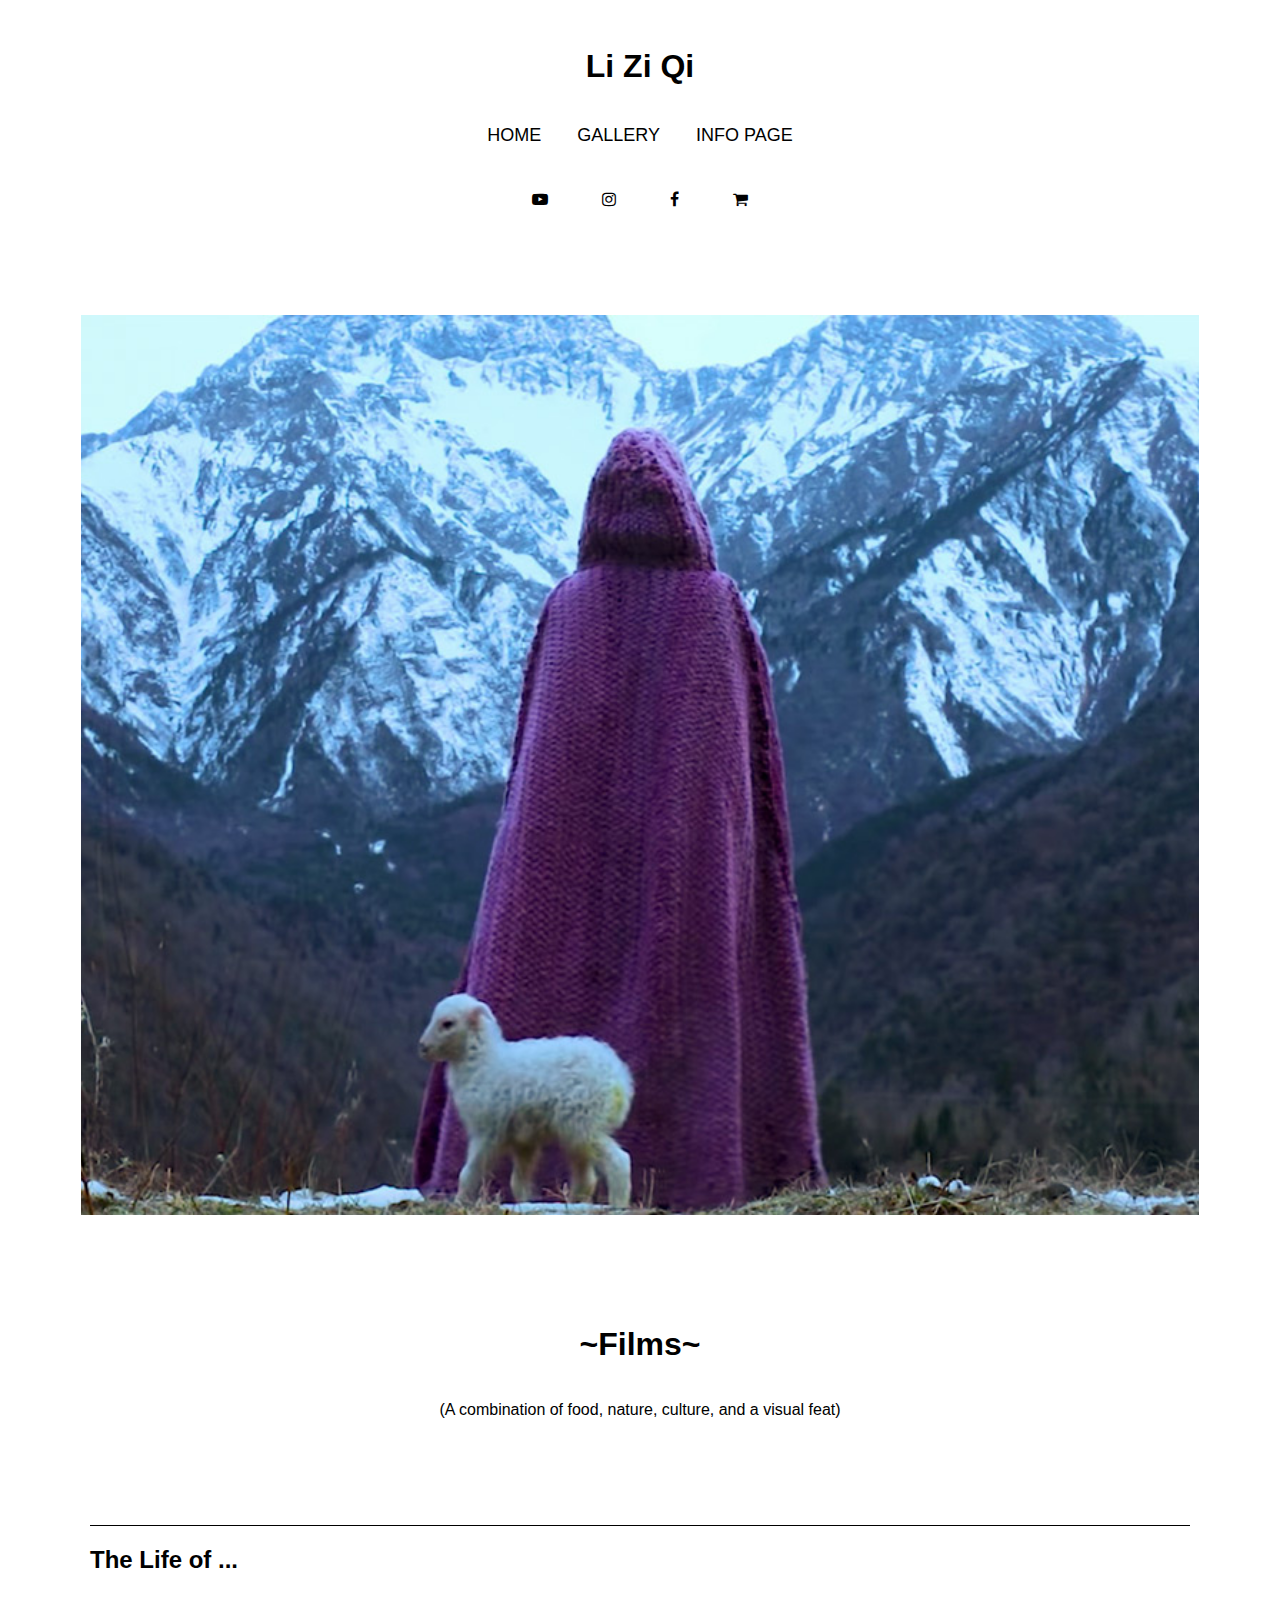
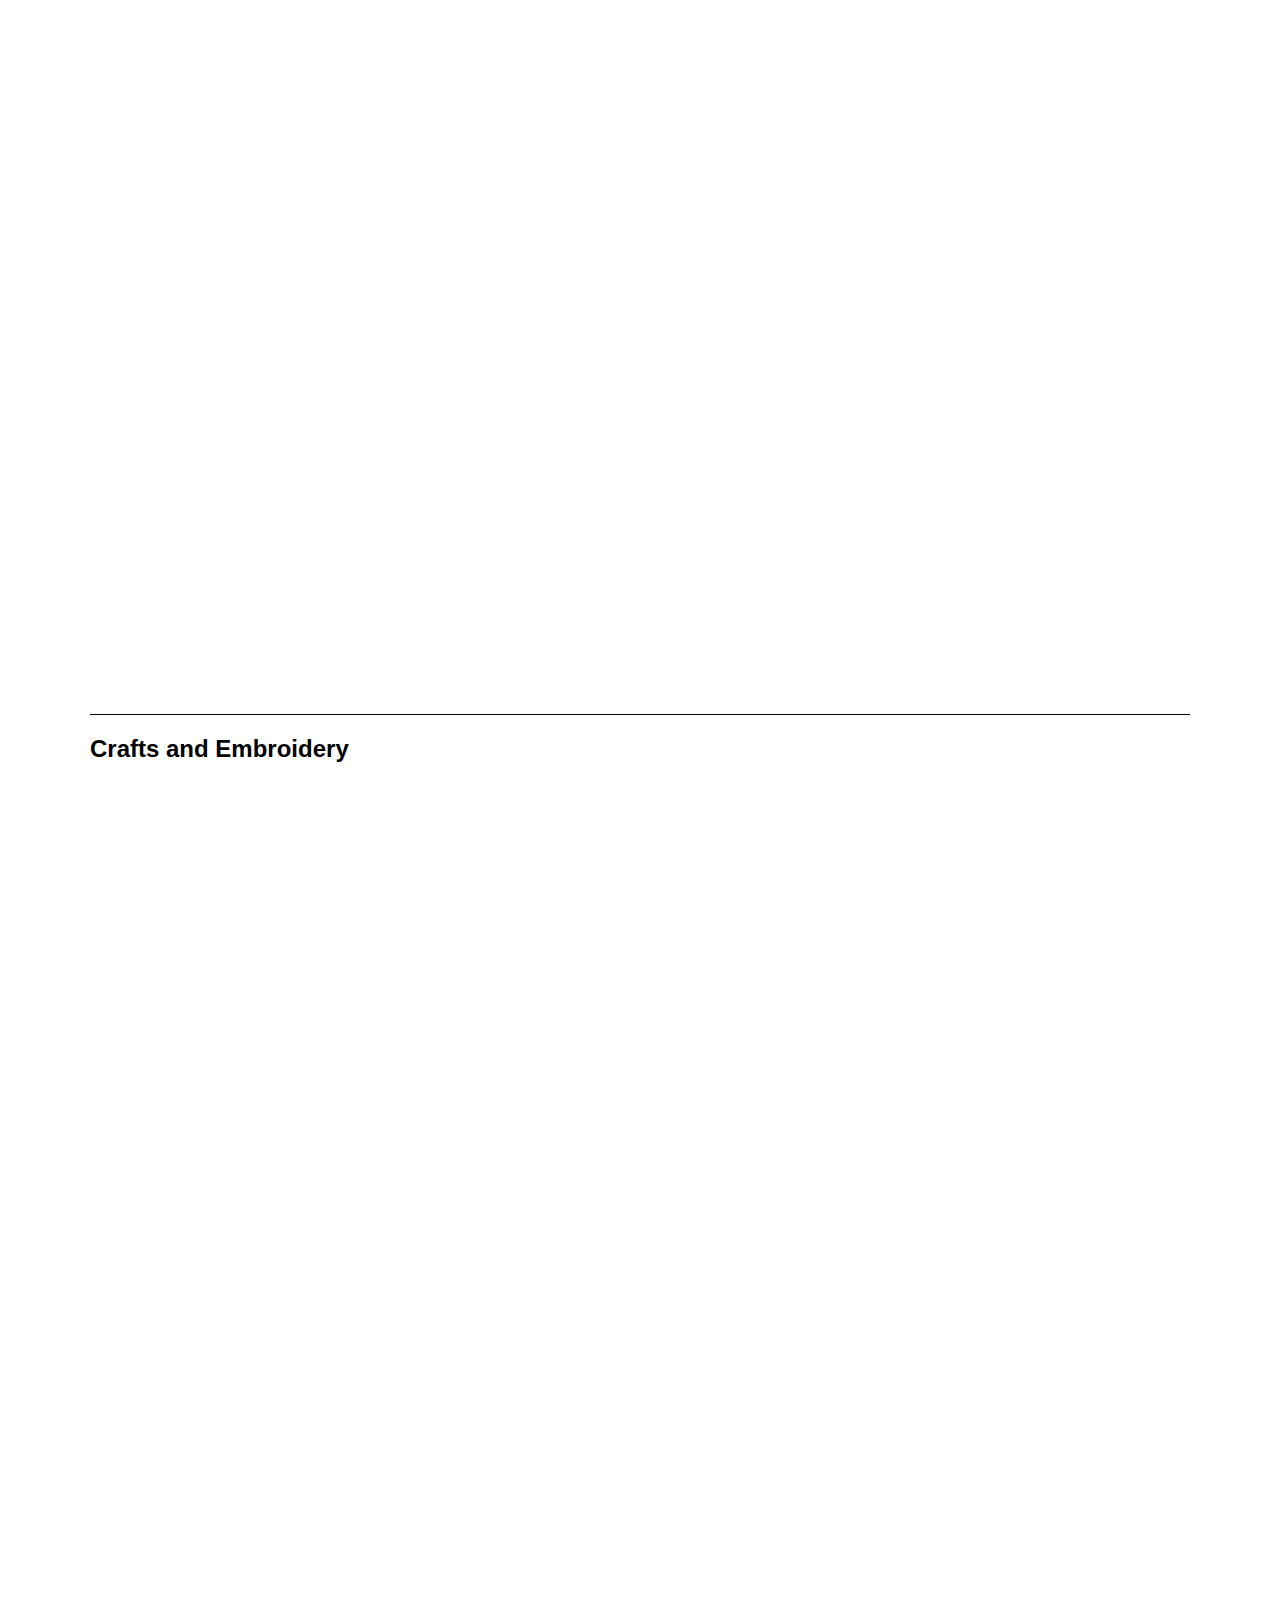
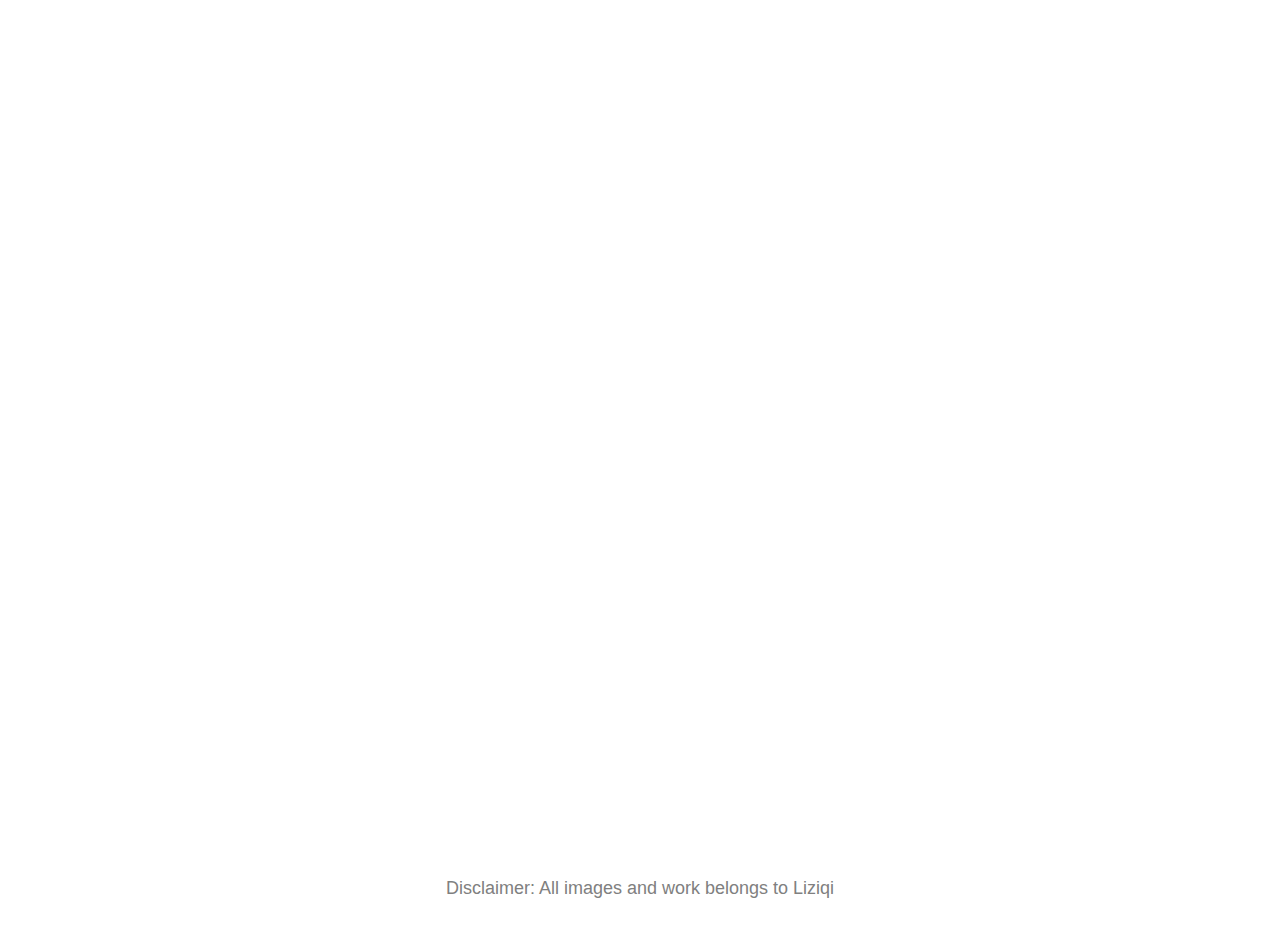
<file: index.html>
<!DOCTYPE html>
<html lang="en" dir="ltr">
  <head>
    <meta charset="utf-8">
    <title>李子柒</title>
    <link rel="stylesheet" href="style.css">
    <link rel="stylesheet" href="https://cdnjs.cloudflare.com/ajax/libs/font-awesome/4.7.0/css/font-awesome.min.css">
  </head>

  <body>
  <!------------------------------------------------------------------------->
  <div class="homePage">
    <!------------------------------>
      <div class="navMenu">

        <div class="heading">
          <h1>Li Zi Qi</h1>
        </div>

        <div class="links">
          <a href="index.html"> HOME </a>
          <a href="gallery.html"> GALLERY </a>
          <a href="info.html"> INFO PAGE</a>
        </div>

        <div class="socialMedia">
          <a href="https://www.youtube.com/channel/UCoC47do520os_4DBMEFGg4A"><i class="fa fa-youtube-play"></i></a>
          <a href="https://www.instagram.com/cnliziqi/?hl=en" class="fa fa-instagram"></a>
          <a href="https://www.facebook.com/cnliziqi" class="fa fa-facebook"></a>
          <a href="https://liziqishop.com/"> <i class="fa fa-shopping-cart"></i></a>
        </div>

      </div>
      <!------------------------------>
      <div class="background">
      </div>
      <!------------------------------>
      <div class="header">
        <h1>~Films~</h1>
      </div>

      <div class="description">
        <p>(A combination of food, nature, culture, and a visual feat)</p>
      </div>

      <div class="header2">
        <h2>The Life of ...</h2>
      </div>

      <div class="videos">
        <iframe width="560" height="315" src="https://www.youtube.com/embed/CKJIYsnNQy4" frameborder="0" allow="accelerometer; autoplay; clipboard-write; encrypted-media; gyroscope; picture-in-picture" allowfullscreen></iframe>
        <iframe width="560" height="315" src="https://www.youtube.com/embed/hR4DiU8wcVk" frameborder="0" allow="accelerometer; autoplay; clipboard-write; encrypted-media; gyroscope; picture-in-picture" allowfullscreen></iframe>
        <iframe width="560" height="315" src="https://www.youtube.com/embed/iOvJ9Tg_rp4" frameborder="0" allow="accelerometer; autoplay; clipboard-write; encrypted-media; gyroscope; picture-in-picture" allowfullscreen></iframe>
        <iframe width="560" height="315" src="https://www.youtube.com/embed/0gNY0KZ2nyY" frameborder="0" allow="accelerometer; autoplay; clipboard-write; encrypted-media; gyroscope; picture-in-picture" allowfullscreen></iframe>
        <iframe width="560" height="315" src="https://www.youtube.com/embed/HyoWTJtp4a4" frameborder="0" allow="accelerometer; autoplay; clipboard-write; encrypted-media; gyroscope; picture-in-picture" allowfullscreen></iframe>
        <iframe width="560" height="315" src="https://www.youtube.com/embed/u_Jx2pB7OZg" frameborder="0" allow="accelerometer; autoplay; clipboard-write; encrypted-media; gyroscope; picture-in-picture" allowfullscreen></iframe>
      </div>

      <div class="header2">
        <h2> Crafts and Embroidery</h2>
      </div>

      <div class="videos">
        <iframe width="560" height="315" src="https://www.youtube.com/embed/jkfjMBJJUSI" frameborder="0" allow="accelerometer; autoplay; clipboard-write; encrypted-media; gyroscope; picture-in-picture" allowfullscreen></iframe>
        <iframe width="560" height="315" src="https://www.youtube.com/embed/LTejJnrzGPM" frameborder="0" allow="accelerometer; autoplay; clipboard-write; encrypted-media; gyroscope; picture-in-picture" allowfullscreen></iframe>
        <iframe width="560" height="315" src="https://www.youtube.com/embed/UvmC-leoj9U" frameborder="0" allow="accelerometer; autoplay; clipboard-write; encrypted-media; gyroscope; picture-in-picture" allowfullscreen></iframe>
        <iframe width="560" height="315" src="https://www.youtube.com/embed/UmEXbJUnFG0" frameborder="0" allow="accelerometer; autoplay; clipboard-write; encrypted-media; gyroscope; picture-in-picture" allowfullscreen></iframe>
      </div>

      <div class="header2">
        <h2> How to make ...</h2>
      </div>

      <div class="videos">
        <iframe width="560" height="315" src="https://www.youtube.com/embed/gbtDj3uUZfs" frameborder="0" allow="accelerometer; autoplay; clipboard-write; encrypted-media; gyroscope; picture-in-picture" allowfullscreen></iframe>
        <iframe width="560" height="315" src="https://www.youtube.com/embed/mmdSNDK7Ovk" frameborder="0" allow="accelerometer; autoplay; clipboard-write; encrypted-media; gyroscope; picture-in-picture" allowfullscreen></iframe>
        <iframe width="560" height="315" src="https://www.youtube.com/embed/TkVP9Z_fSoQ" frameborder="0" allow="accelerometer; autoplay; clipboard-write; encrypted-media; gyroscope; picture-in-picture" allowfullscreen></iframe>
        <iframe width="560" height="315" src="https://www.youtube.com/embed/Jjps-xwLn9I" frameborder="0" allow="accelerometer; autoplay; clipboard-write; encrypted-media; gyroscope; picture-in-picture" allowfullscreen></iframe>
      </div>


      <!------------------------------>

      <div class="footer">
        <p>Disclaimer: All images and work belongs to Liziqi</p>
      </div>


  </div>
  <!------------------------------------------------------------------------->
  </body>
</html>
</file>
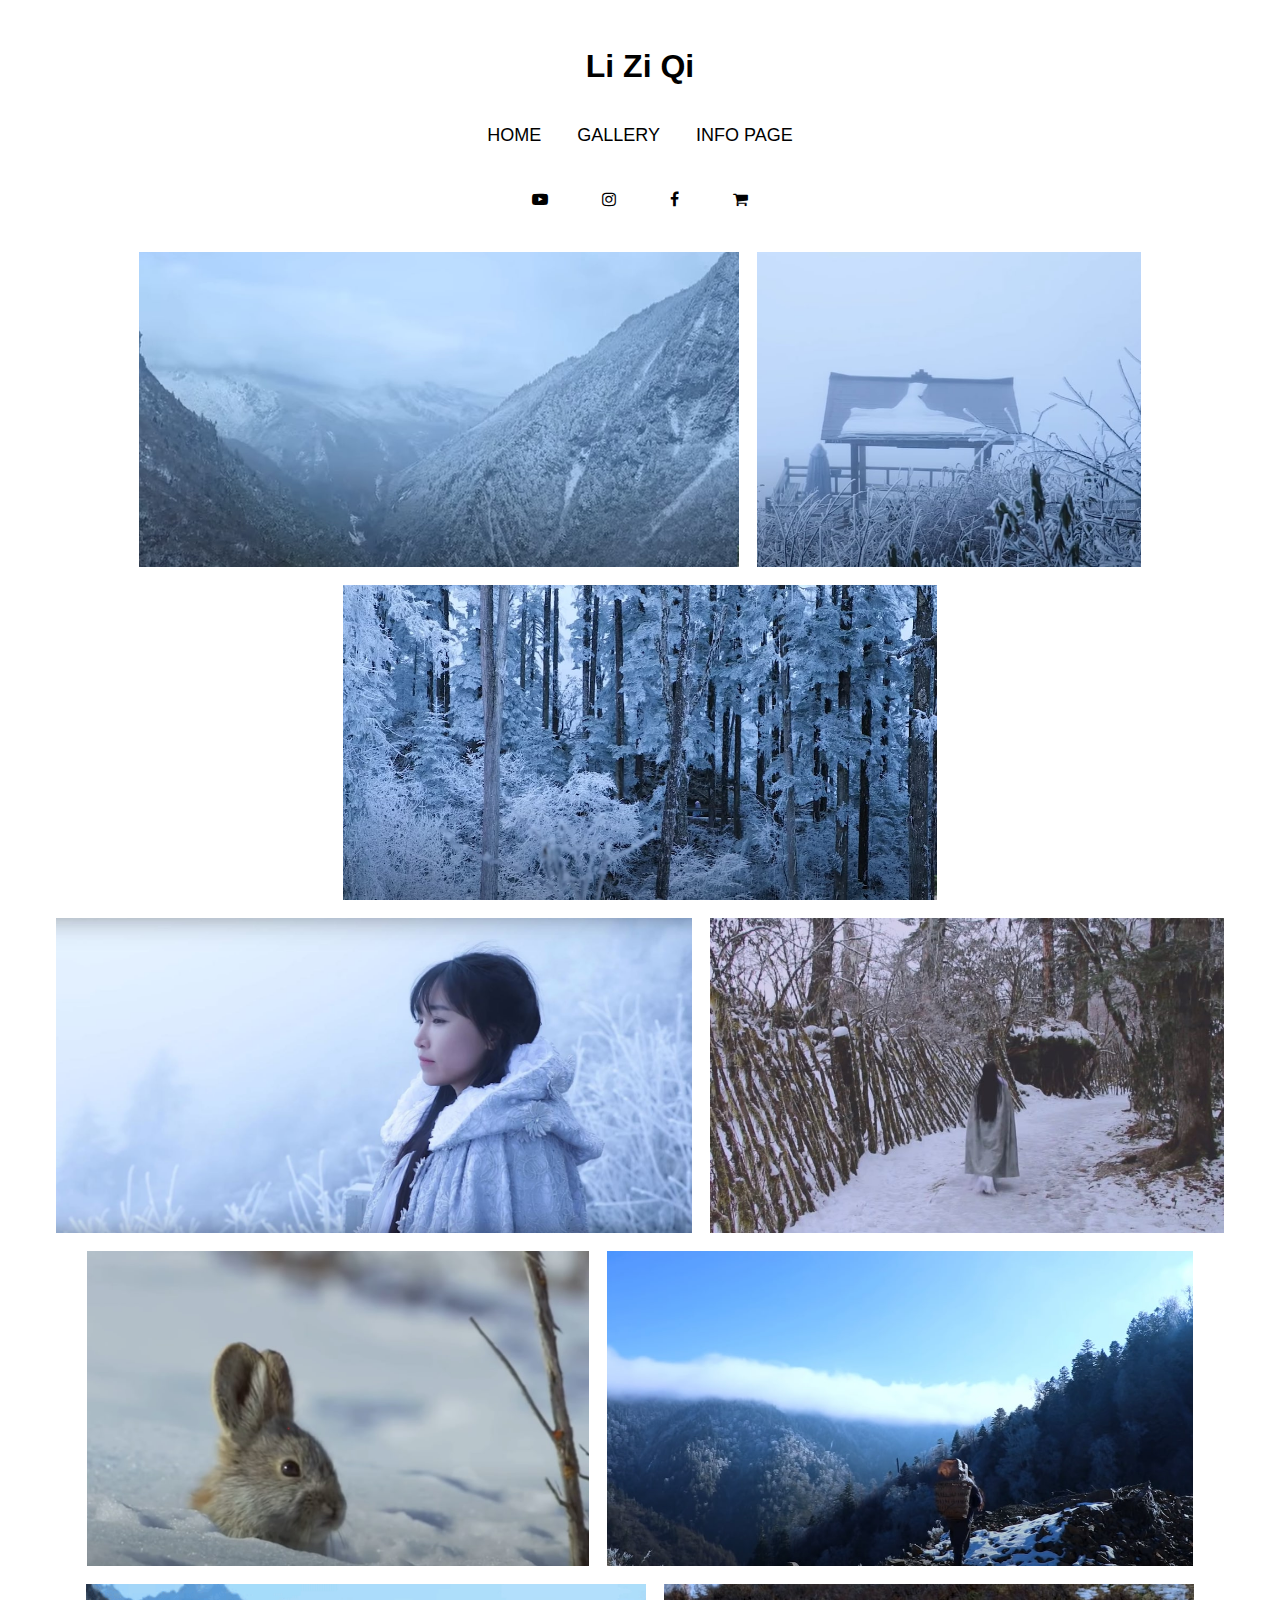
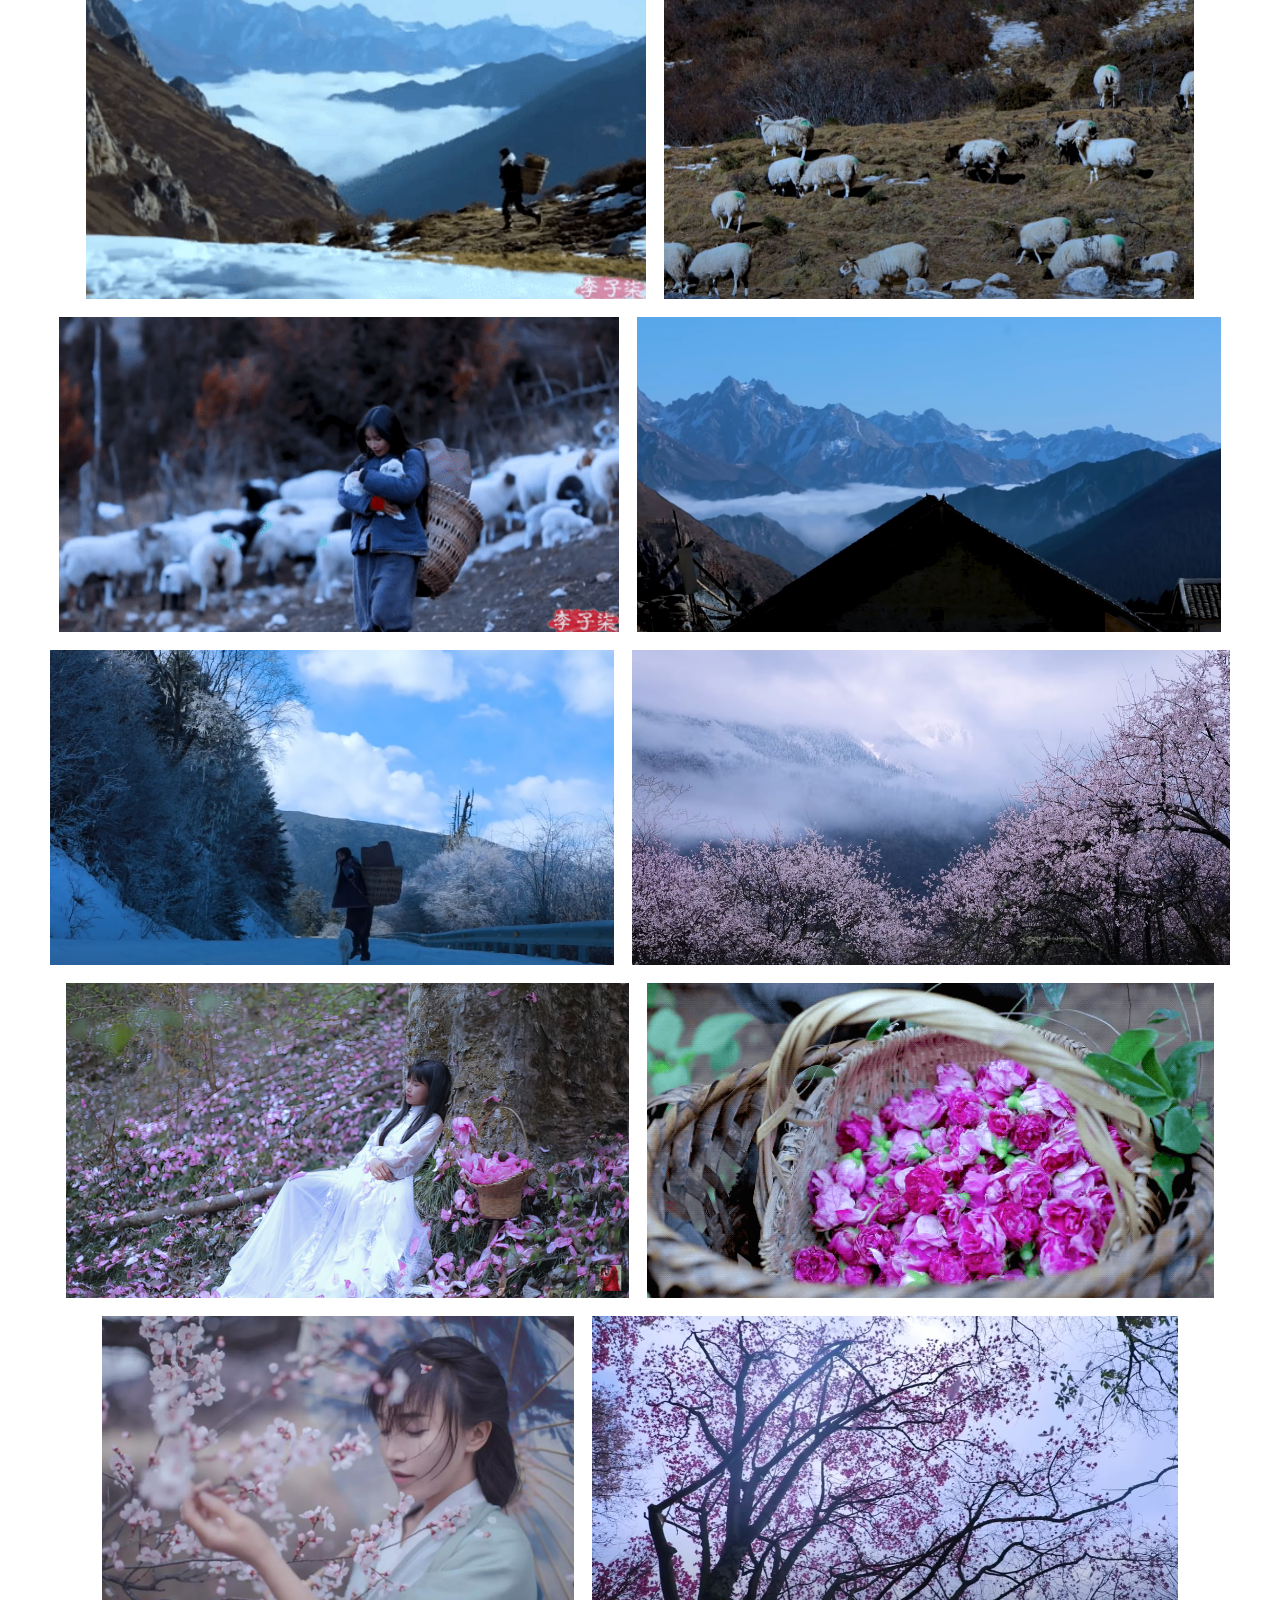
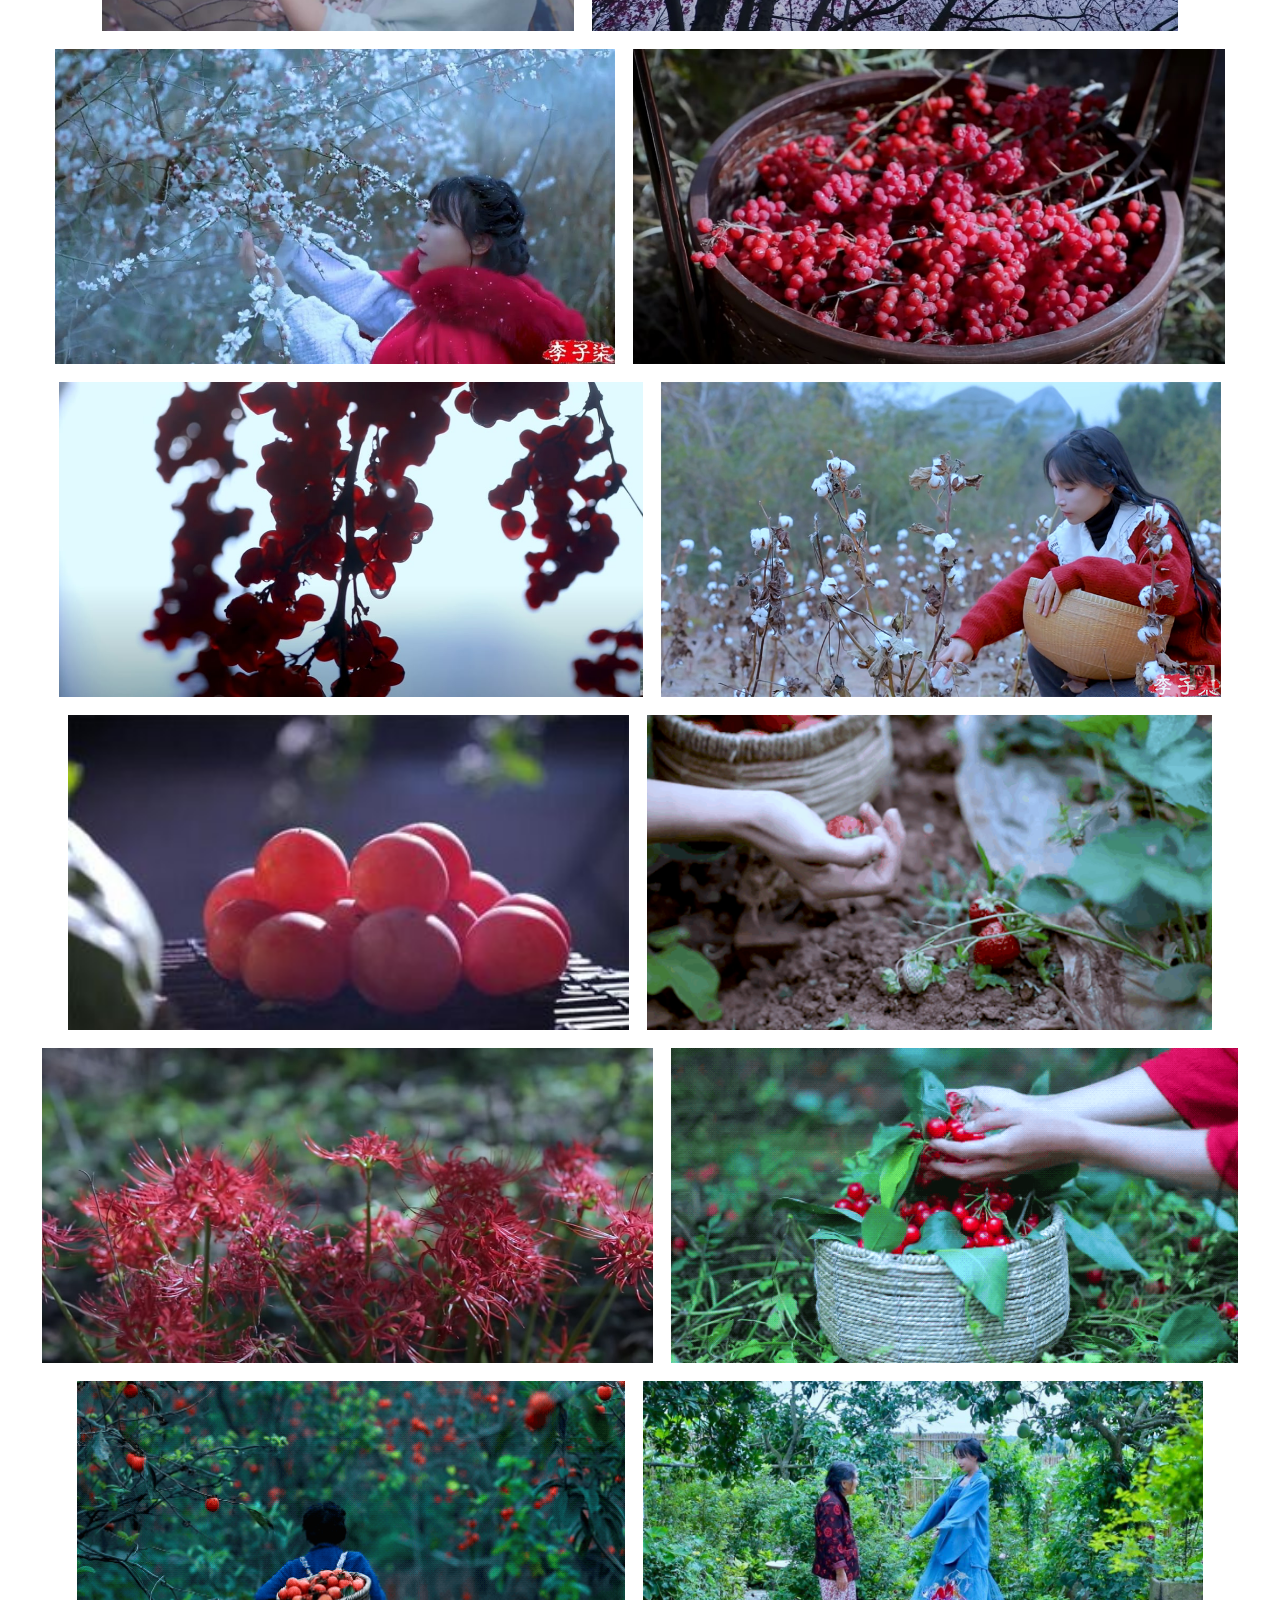
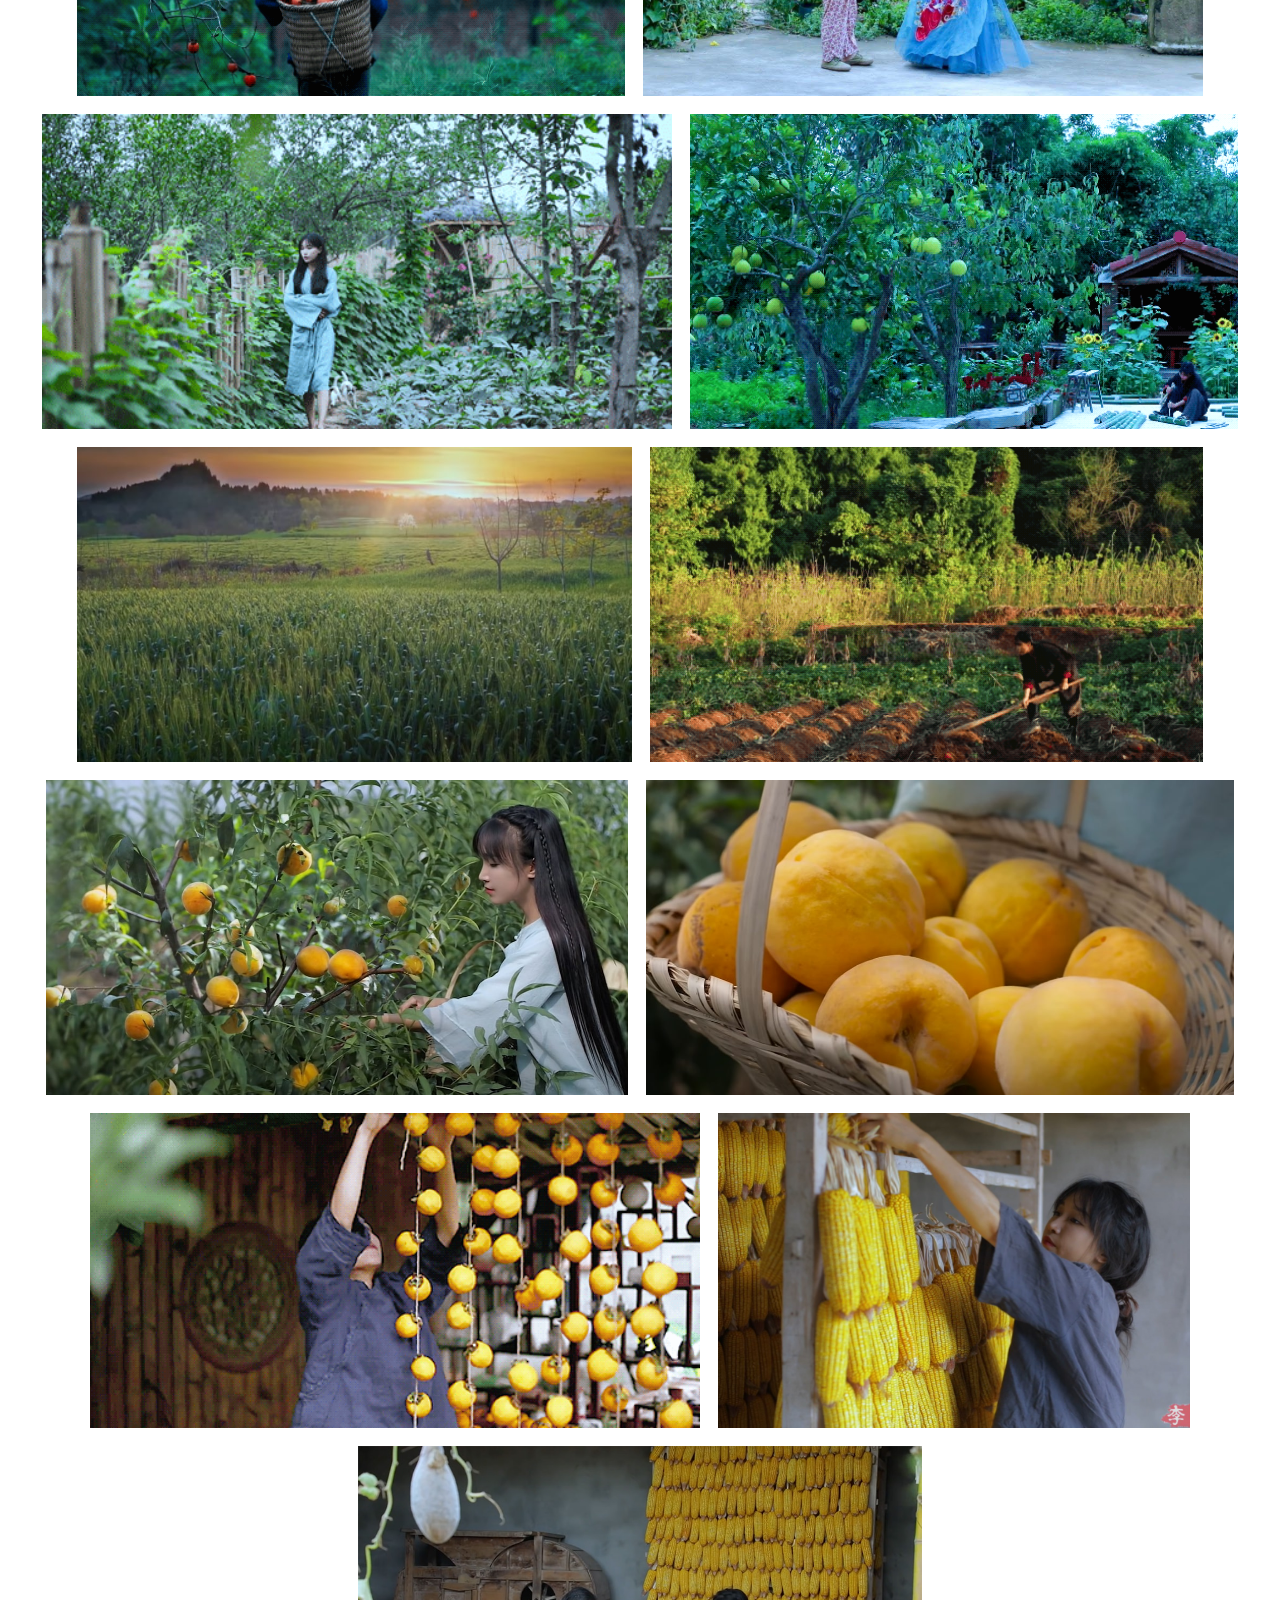
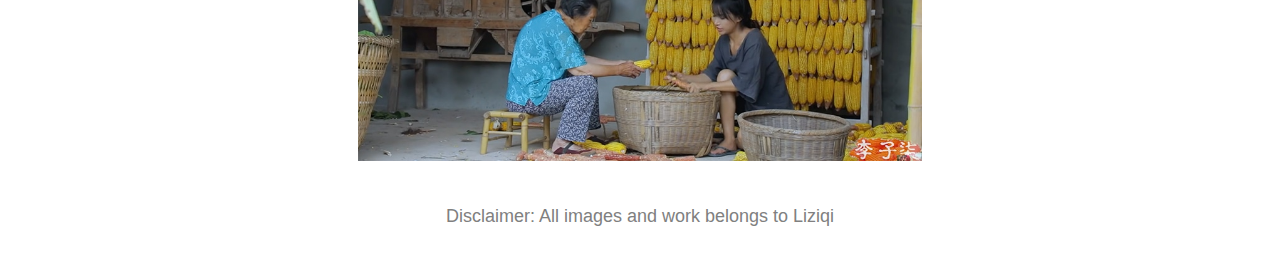
<file: gallery.html>
<!DOCTYPE html>
<html lang="en" dir="ltr">
  <head>
    <meta charset="utf-8">
    <title>李子柒</title>
    <link rel="stylesheet" href="style.css">
    <link rel="stylesheet" href="https://cdnjs.cloudflare.com/ajax/libs/font-awesome/4.7.0/css/font-awesome.min.css">
  </head>

  <body>
  <!------------------------------------------------------------------------->
  <div class="galleryPage">
    <!------------------------------>
      <div class="navMenu">

        <div class="heading">
          <h1>Li Zi Qi</h1>
        </div>

        <div class="links">
          <a href="index.html"> HOME </a>
          <a href="gallery.html"> GALLERY </a>
          <a href="info.html"> INFO PAGE </a>
        </div>

        <div class="socialMedia">
          <a href="https://www.youtube.com/channel/UCoC47do520os_4DBMEFGg4A"><i class="fa fa-youtube-play"></i></a>
          <a href="https://www.instagram.com/cnliziqi/?hl=en" class="fa fa-instagram"></a>
          <a href="https://www.facebook.com/cnliziqi" class="fa fa-facebook"></a>
          <a href="https://liziqishop.com/"> <i class="fa fa-shopping-cart"></i></a>
        </div>

      </div>
      <!------------------------------>
      <div class="gallery">

        <!--White------------>
        <div class="pictures">
          <img src="snowyMountain.jpg">
        </div>

        <div class="pictures">
          <img src="whiteBridge.jpg">
        </div>

        <div class="pictures">
          <img src="whiteTrees.jpg">
        </div>

        <div class="pictures">
          <img src="whiteCoat.jpg">
        </div>

        <div class="pictures">
          <img src="whiteSnow.jpeg">
        </div>

        <div class="pictures">
          <img src="snowRabbit.jpg">
        </div>
        <!--Blue------------>
        <div class="pictures">
          <img src="blueMountain.jpg">
        </div>

        <div class="pictures">
          <img src="blueWalking.gif">
        </div>

        <div class="pictures">
          <img src="lambs.jpg">
        </div>

        <div class="pictures">
          <img src="lamb.gif">
        </div>

        <div class="pictures">
          <img src="blueView.jpg">
        </div>

        <div class="pictures">
          <img src="blueStreet.jpg">
        </div>


        <!--Pink------------>
        <div class="pictures">
          <img src="pinkTrees.jpg">
        </div>

        <div class="pictures">
          <img src="pinkPetals.jpg">
        </div>

        <div class="pictures">
          <img src="pinkFlowers.gif">
        </div>

        <div class="pictures">
          <img src="umbrella.jpg">
        </div>

        <div class="pictures">
          <img src="pinkBranch.jpg">
        </div>

        <!--Red------------>
        <div class="pictures">
          <img src="redPicking.jpg">
        </div>

        <div class="pictures">
          <img src="redBerries.jpg">
        </div>

        <div class="pictures">
          <img src="redDrip.jpg">
        </div>

        <div class="pictures">
          <img src="redCotton.jpg">
        </div>

        <div class="pictures">
          <img src="redFruits.jpg">
        </div>

        <div class="pictures">
          <img src="redGreenStrawberry.gif">
        </div>

        <div class="pictures">
          <img src="redFlower.jpg">
        </div>

        <div class="pictures">
          <img src="redCherry.gif">
        </div>

        <div class="pictures">
          <img src="redGreenTomates.gif">
        </div>
        <!--Green------------>
        <div class="pictures">
          <img src="greenBlueDress.jpg">
        </div>

        <div class="pictures">
          <img src="greenGarden.gif">
        </div>

        <div class="pictures">
          <img src="greenHouse.gif">
        </div>

        <div class="pictures">
          <img src="greenGrass.jpg">
        </div>

        <div class="pictures">
          <img src="farming.gif">
        </div>
        <!--Yellow------------>
        <div class="pictures">
          <img src="yellowGreenPears.jpg">
        </div>

        <div class="pictures">
          <img src="yellowPears.jpg">
        </div>

        <div class="pictures">
          <img src="yellowFruit.gif">
        </div>

        <div class="pictures">
          <img src="corn.jpg">
        </div>

        <div class="pictures">
          <img src="corn2.jpg">
        </div>

      </div>

      <!------------------------------>

      <div class="footer">
        <p>Disclaimer: All images and work belongs to Liziqi</p>
      </div>
</div>
<!------------------------------------------------------------------------->
</body>
</html>
</file>
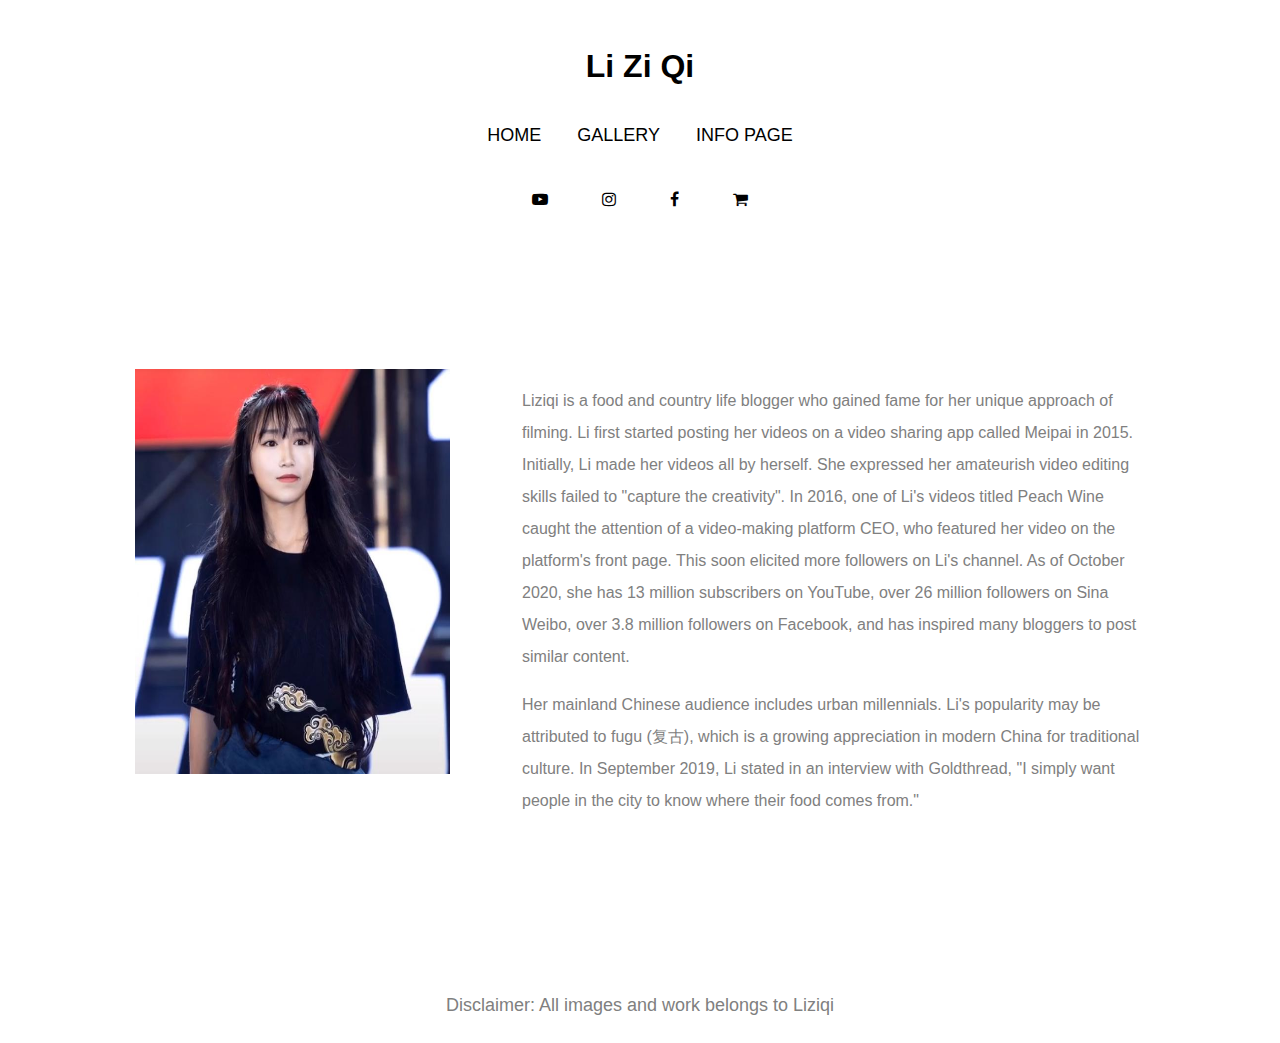
<file: info.html>
<!DOCTYPE html>
<html lang="en" dir="ltr">
  <head>
    <meta charset="utf-8">
    <title>李子柒</title>
    <link rel="stylesheet" href="style.css">
    <link rel="stylesheet" href="https://cdnjs.cloudflare.com/ajax/libs/font-awesome/4.7.0/css/font-awesome.min.css">
  </head>

  <body>
  <!------------------------------------------------------------------------->
  <div class="infoPage">
    <!------------------------------>
      <div class="navMenu">

        <div class="heading">
          <h1>Li Zi Qi</h1>
        </div>

        <div class="links">
          <a href="index.html"> HOME </a>
          <a href="gallery.html"> GALLERY </a>
          <a href="info.html"> INFO PAGE </a>
        </div>

        <div class="socialMedia">
          <a href="https://www.youtube.com/channel/UCoC47do520os_4DBMEFGg4A"><i class="fa fa-youtube-play"></i></a>
          <a href="https://www.instagram.com/cnliziqi/?hl=en" class="fa fa-instagram"></a>
          <a href="https://www.facebook.com/cnliziqi" class="fa fa-facebook"></a>
          <a href="https://liziqishop.com/"> <i class="fa fa-shopping-cart"></i></a>
        </div>

      </div>
      <!------------------------------>
      <div class="info">
        <div class="pic">
          <img src="liziqi.jpeg">
        </div>

        <div class="text">
          <p>Liziqi is a food and country life blogger who gained fame for her unique approach of filming. Li first started posting her videos on a video sharing app called Meipai in 2015. Initially, Li made her videos all by herself. She expressed her amateurish video editing skills failed to "capture the creativity". In 2016, one of Li's videos titled Peach Wine caught the attention of a video-making platform CEO, who featured her video on the platform's front page. This soon elicited more followers on Li's channel. As of October 2020, she has 13 million subscribers on YouTube, over 26 million followers on Sina Weibo, over 3.8 million followers on Facebook, and has inspired many bloggers to post similar content.</p>

          <p>Her mainland Chinese audience includes urban millennials. Li's popularity may be attributed to fugu (复古), which is a growing appreciation in modern China for traditional culture. In September 2019, Li stated in an interview with Goldthread, "I simply want people in the city to know where their food comes from."</p>
        </div>

      </div>
      <!------------------------------>

      <div class="footer">
        <p>Disclaimer: All images and work belongs to Liziqi</p>
      </div>

</div>
<!------------------------------------------------------------------------->
</body>
</html>
</file>
<file: style.css>
body, html{
  margin: 0px;
  padding: 0px;
  font-family: sans-serif;
}
/*----------------------------------------*/
.navMenu{
  background-color: white;
}

/*----------------------*/
.heading{
  display: flex;
  justify-content: center;
  margin-top: 3vh;
}
/*----------------------*/
.links{
  display: flex;
  justify-content: center;
}

.links > a {
  display: flex;
  color: black;
  padding: 2vmin;
  font-size: 2vmin;
  text-decoration: none;
}

.links > a:hover{
  opacity: 0.6;
}
/*----------------------*/
.socialMedia{
  display: flex;
  justify-content: center;
}

.socialMedia > a{
  display: flex;
  padding: 3vmin;
  text-decoration: none;
}

.socialMedia > a:hover{
  opacity: 0.6;
}

.fa-facebook,  .fa-youtube-play , .fa-instagram, .fa-shopping-cart{
  color: black;
}

/*----------------------------------------*/
.footer{
  display: flex;
  justify-content: center;
  background-color: white;
  padding: 1vmin;
}

.footer > p {
  color: gray;
  font-size: 2vmin;
}


/*1ST PAGE ===================================================================*/

.background{
  display: flex;
  background-image: url('background.jpg');
  /* background-attachment: fixed; */
  background-size: cover;
  background-position: center, center;
  height: 100vh;
  margin: 9vmin;
}

.header{
  display: flex;
  justify-content: center;
  margin-top: 10vmin;
}

.description{
  display: flex;
  justify-content: center;
  margin-bottom: 10vmin;
}


.header2{
  border-top: 1px solid black;
  margin: 10vmin;
}

.videos{
  display: flex;
  justify-content: center;
  flex-direction: row;
  flex-wrap: wrap;
  margin: 10vmin;
}

.videos > iframe{
  margin: 2.5vmin;
}

/*2nd PAGE ===================================================================*/

.gallery{
  display: flex;
  justify-content: center;
  flex-direction: row;
  flex-wrap: wrap;
  margin: 1vmin;
}

.pictures{
  display: flex;
  margin: 1vmin;
}

.pictures > img:hover{
  border: 1px solid black;
  transform: scale(1.3);
}

.pictures > img {
  width: auto;
  height: 35vh;
}


/*3rd PAGE ===================================================================*/

.pic{
  margin-right: 4vmin;
}

.pic > img{
  height: 45vh;
  width: 35vh;

}

.text{
  font-size: 1em;
  color: gray;
  line-height: 2em;
  margin-left: 4vmin;
}

/* --------------------------------------- */
@media only screen and (max-width: 991px) {
  .info{
    display: flex;
    justify-content: center;
    margin: 15vmin;
    flex-wrap: wrap;
  }

}
/* --------------------------------------- */

@media only screen and (min-width: 992px) {
  .info{
    display: flex;
    justify-content: center;
    margin: 15vmin;
  }
}
</file>
